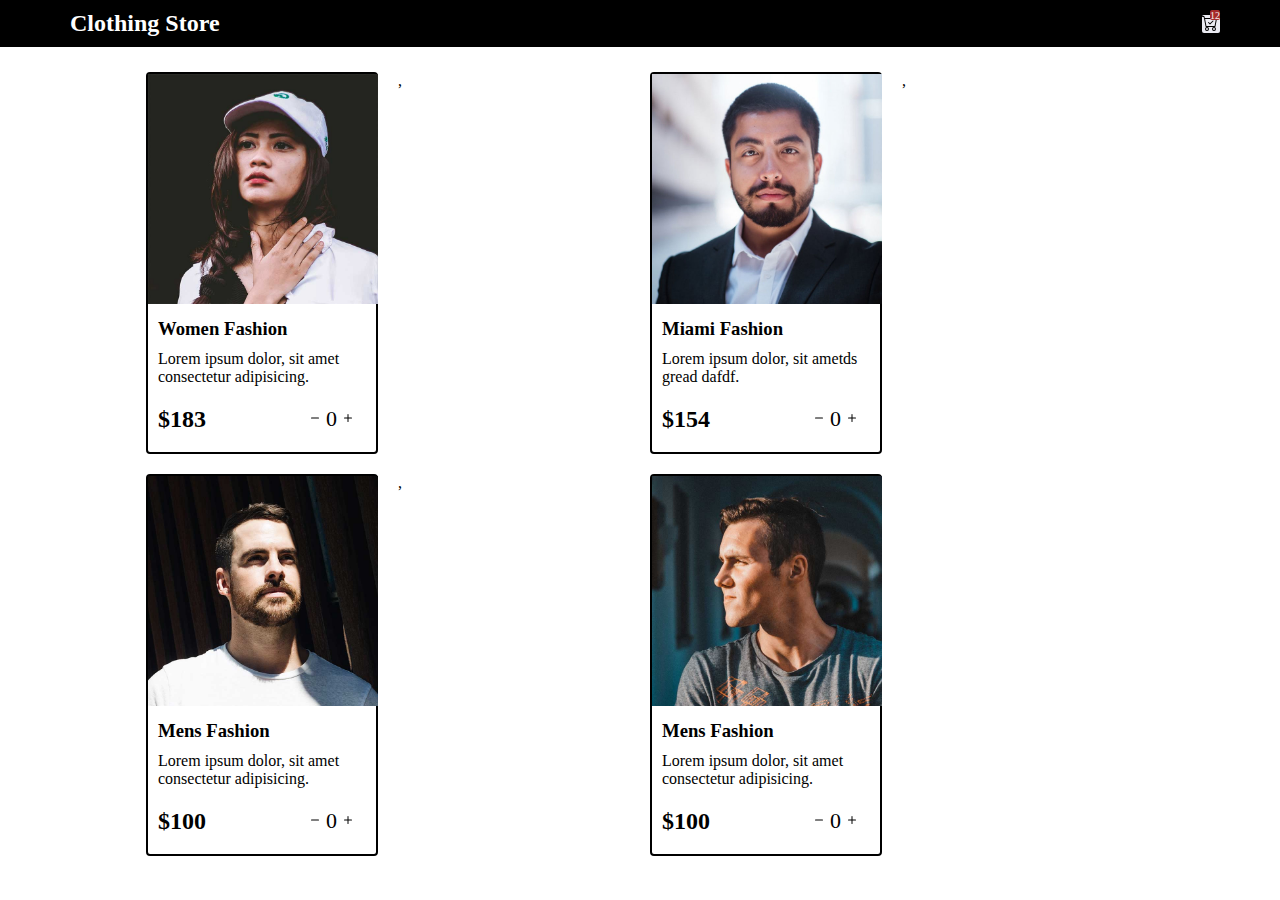
<file: index.html>
<!DOCTYPE html>
<html lang="en">
<head>
    <meta charset="UTF-8">
    <meta http-equiv="X-UA-Compatible" content="IE=edge">
    <meta name="viewport" content="width=device-width, initial-scale=1.0">
    <title>Shopping Cart</title>
    <link href="style.css" rel="stylesheet">
    <script src="index.js" defer></script>
</head>
<body>
    <div class="navbar">
        <h2>Clothing Store</h2>
        <di>
            <div class="box">
                <i><img src="./Icons/cart-check.svg" alt=""></i>
                <div class="small-box">12</div>
            </div>
            
        </di>
    </div>

    <div class="card" id="card">
        </div>
    </div>

    
</body>
</html>
</file>
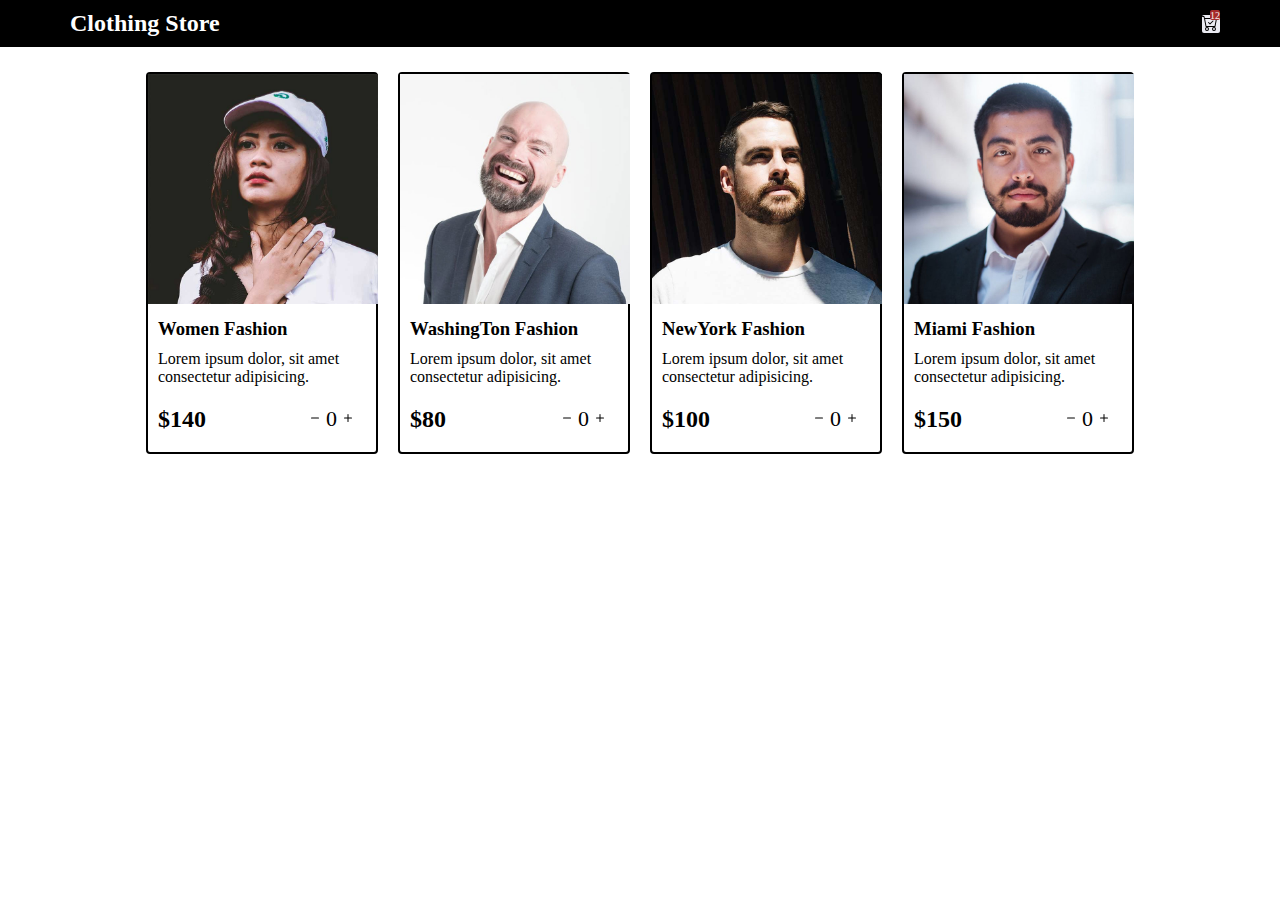
<file: Home.html>
<!DOCTYPE html>
<html lang="en">
<head>
    <meta charset="UTF-8">
    <meta http-equiv="X-UA-Compatible" content="IE=edge">
    <meta name="viewport" content="width=device-width, initial-scale=1.0">
    <title>Shopping Cart</title>
    <link href="style.css" rel="stylesheet">
    <!-- <script src="index.js" defer></script> -->
</head>
<body>
    <div class="navbar">
        <h2>Clothing Store</h2>
        <di>
            <div class="box">
                <i><img src="./Icons/cart-check.svg" alt=""></i>
                <div class="small-box">12</div>
            </div>
            
        </di>
    </div>

    <div class="card" id="card">
        <div id="${id}" class="item1">
            <img width=230 src="images/person_1.jpg" alt="">
            <div class="detail">
                <h3>Women Fashion</h3>
                <p>Lorem ipsum dolor, sit amet consectetur adipisicing.</p>
                <div class="price-quantity">
                    <h2>$140</h2>
                    <div class="button">
                        <i><img src="Icons/dash.svg"></i>
                        <div class="quantity">0</div>
                        <i><img src="Icons/plus.svg"> </i>
                    </div>
                </div>
            </div>
        </div>
        <div id="${id}" class="item1">
            <img width=230 src="images/person_4.jpg" alt="">
            <div class="detail">
                <h3>WashingTon Fashion</h3>
                <p>Lorem ipsum dolor, sit amet consectetur adipisicing.</p>
                <div class="price-quantity">
                    <h2>$80</h2>
                    <div class="button">
                        <i><img src="Icons/dash.svg"></i>
                        <div class="quantity">0</div>
                        <i><img src="Icons/plus.svg"> </i>
                    </div>
                </div>
            </div>
        </div>
        <div id="${id}" class="item1">
            <img width=230 src="images/person_2.jpg" alt="">
            <div class="detail">
                <h3>NewYork Fashion</h3>
                <p>Lorem ipsum dolor, sit amet consectetur adipisicing.</p>
                <div class="price-quantity">
                    <h2>$100</h2>
                    <div class="button">
                        <i><img src="Icons/dash.svg"></i>
                        <div class="quantity">0</div>
                        <i><img src="Icons/plus.svg"> </i>
                    </div>
                </div>
            </div>
        </div>
        <div id="${id}" class="item1">
            <img width=230 src="images/person_5.jpg" alt="">
            <div class="detail">
                <h3>Miami Fashion</h3>
                <p>Lorem ipsum dolor, sit amet consectetur adipisicing.</p>
                <div class="price-quantity">
                    <h2>$150</h2>
                    <div class="button">
                        <i><img src="Icons/dash.svg"></i>
                        <div class="quantity">0</div>
                        <i><img src="Icons/plus.svg"> </i>
                    </div>
                </div>
            </div>
        </div>
    </div>

    
</body>
</html>
</file>
<file: style.css>
*{
    margin: 0;
    padding: 0;
    box-sizing: border-box;
}

.navbar{
    height: 10%;
    background-color: black;
    display: flex;
    justify-content: space-between;
    align-items: center;
    padding: 10px 60px;
    margin-bottom: 25px;
}
.box{
    position: relative;
    width: 18px;
    height: 18px;
    border-radius: 2px;
    background-color: rgb(235, 235, 242);
}
.navbar h2{
    margin-left: 10px;
    color: white;
}

.small-box{
    width: 10px;
    height: 10px;
    background-color: brown;
    font-size: 10px;
    color: rgb(245, 238, 238);
    position: absolute;
    top: -5px;
    right: -0px;
    
    /* left: 900px; */
    border-radius: 2px;
}
/* 
/* Shopping Items
/*  */
.card{
    display: grid;
    grid-template-columns: repeat(4,232px);
    place-content: center;
    gap: 20px;
}

@media(max-width:1200px){
    .card{
        display: grid;
        grid-template-columns: repeat(2,232px);
    }
}
@media(max-width:563px){
    .card{
        display: grid;
        grid-template-columns: repeat(1,232px);
    }
}
.item1{
    border: 2px solid black;
    border-radius: 4px;
   

}
.detail{
    display:flex;
    flex-direction: column;
    gap: 10px;
    margin: 10px;
    /* padding: 10px; */
}
.price-quantity{
    display: flex;
    justify-content: space-between;
    align-items: center;
}
.button{
    display: flex;
    justify-content: space-between;
    align-items: center;
    margin: 10px;
    font-size: 22px;
    gap: 3px;
}
img .minus{
     color: rgb(190, 6, 6);
     cursor: pointer;
}

i #plus{
    color: rgb(141, 223, 17);
    cursor: pointer;
}
</file>
